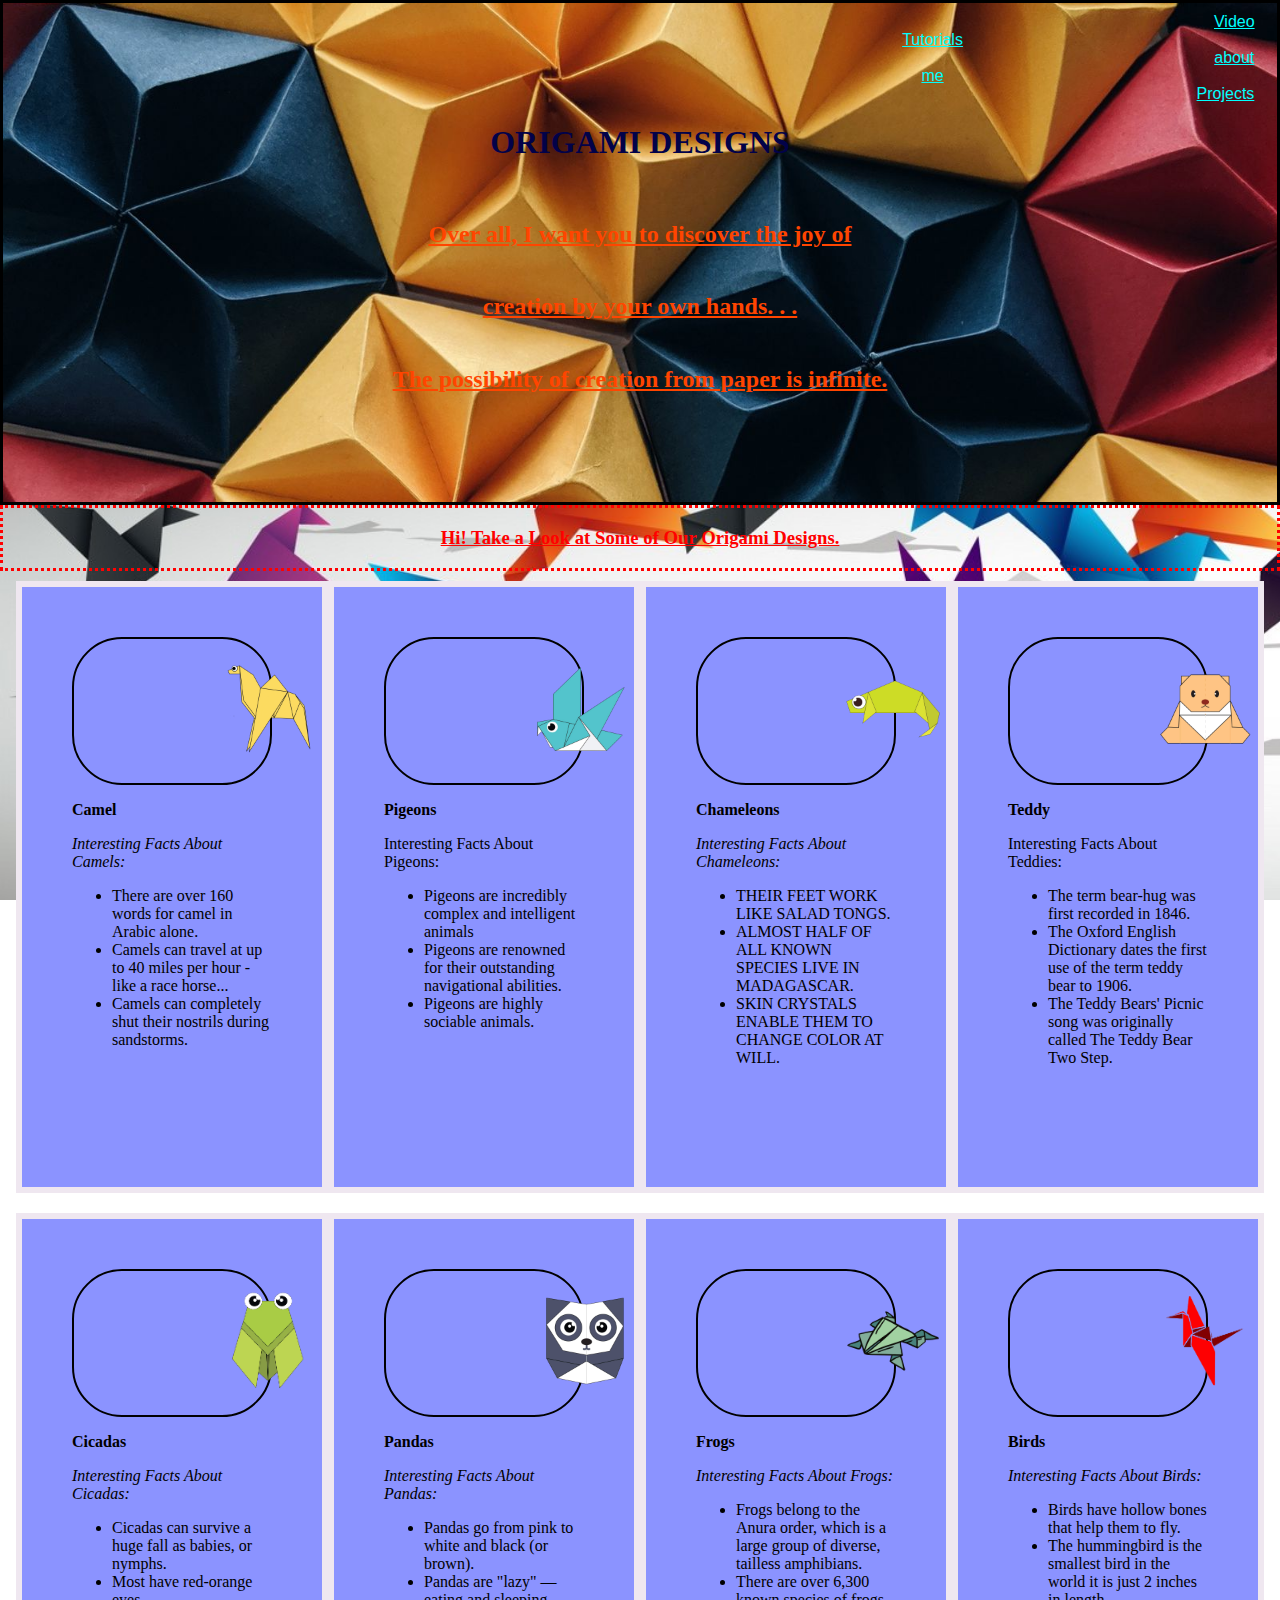
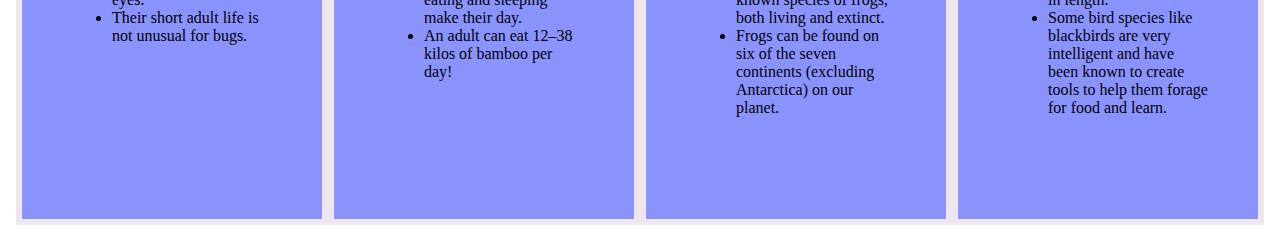
<file: index.html>
<!DOCTYPE html>
<html>

<head>
  <title>Origami Designs</title>
 
  <link rel="stylesheet"
    type="text/css"
    href="style.css"/>
</head>

<body style="background-color: #ffffff;">

  <div class="head">

      <div class="menu">

      <a href="video.html">Video Tutorials</a>

      <a href="aboutMe.html">about me</a>
      
      <a href="https://lakshyahans.whjr.site/">Projects</a>

      </div>

      <h1>ORIGAMI DESIGNS</h1>
      
      <h2><u>
        Over all, I want you to discover the joy of 
      </u></h2>
      
      <h2><u>
        creation by your own hands. . . 
      </u></h2>

      <h2><u>
        The possibility of creation from paper is infinite. 
      </u></h2>
      

  </div>

  <div class="note">

    <h3><b><u>Hi! Take a Look at Some of Our Origami Designs.</u></b></h3>
  </div>

  <div class="grid">
    <div class="origami">
      <div class="img">
      <a href="http://origami.me/camel" target="_blank"><img src="camel.png" width=100 height=100></a>
    </div>
    <div class="para">
      <p><b>
       Camel</b></p>
    </div>
      <p><i>Interesting Facts About Camels:</i></p>
      <ul>
        <li> There are over 160 words for camel in Arabic alone.<br></li>
          <li> Camels can travel at up to 40 miles per hour - like a race horse...<br></li>
          <li>Camels can completely shut their nostrils during sandstorms.</li>
      </ul>
    </div>

    <div class="origami">
      <div class="img">
      <a href="http://origami.me/pigeon" target="_blank"><img src="pigeon.png" width=100 height=100></a>
    </div>
    <div class="para">
      <p><b>
       Pigeons</b></p>
    </div>
      <p>Interesting Facts About Pigeons:</p>
      <ul>
        <li>Pigeons are incredibly complex and intelligent animals</li>
        <li>Pigeons are renowned for their outstanding navigational abilities.</li>
        <li>Pigeons are highly sociable animals.</li>
      </ul>
    </div>

    <div class="origami">
      <div class="img">
      <a href="http://origami.me/chameleon" target="_blank"><img src="chameleon.png" width=100
          height=100></a>
        </div>
        <div class="para">
          <p><b>
           Chameleons</b></p>
        </div>
      <p><i>Interesting Facts About Chameleons:</i></p>
      <ul>
        <li> THEIR FEET WORK LIKE SALAD TONGS.<br></li>
      <li> ALMOST HALF OF ALL KNOWN SPECIES LIVE IN MADAGASCAR.<br></li>
        <li>SKIN CRYSTALS ENABLE THEM TO CHANGE COLOR AT WILL.</li>
      </ul>
    </div>

    <div class="origami">
      <div class="img">
      <a href="http://origami.me/teddy-bear" target="_blank"><img src="teddy.png" width=100 height=100></a>
    </div>
    <div class="para">
      <p><b>
       Teddy</b></p>
    </div>
      <p>Interesting Facts About Teddies:</p>
      <ul>
        <li> The term bear-hug was first recorded in 1846.<br></li>
      <li> The Oxford English Dictionary dates the first use of the term teddy bear to 1906.<br></li>
        <li>The Teddy Bears' Picnic song was originally called The Teddy Bear Two Step.</li>
      </ul>
    </div>

    <div class="origami">
      <div class="img">
      <a href="http://origami.me/flying-cicada" target="_blank"><img src="cicada.png" width=100
          height=100></a>
        </div>
        <div class="para">
          <p><b>
           Cicadas</b></p>
        </div>
      <p><i>Interesting Facts About Cicadas:</i></p>
      <ul>
        <li> Cicadas can survive a huge fall as babies, or nymphs.<br></li>
      <li> Most have red-orange eyes.<br></li>
        <li>Their short adult life is not unusual for bugs.</li>
      </ul>
    </div>

    
    <div class="origami">
      <div class="img">
      <a href="http://origami.me/panda" target="_blank"><img src="panda.png" width=100 height=100></a>
    </div>
    <div class="para">
      <p><b>
       Pandas</b></p>
    </div>
      <p><i>Interesting Facts About Pandas:</i></p>
      <ul>
        <li> Pandas go from pink to white and black (or brown).<br></li>
      <li> Pandas are "lazy" — eating and sleeping make their day.<br></li>
        <li>An adult can eat 12–38 kilos of bamboo per day!</li>
      </ul>
    </div>
    
    <div class="origami">
      <div class="img">
      <a href="https://origami.me/jumping-frog/" target="_blank"><img src="frog.png" width=100 height=100></a>
    </div>
    <div class="para">
      <p><b>
       Frogs</b></p>
    </div>
      <p><i>Interesting Facts About Frogs:</i></p>
      <ul>
        <li> Frogs belong to the Anura order, which is a large group of diverse, tailless amphibians.<br></li>
      <li> There are over 6,300 known species of frogs, both living and extinct.<br></li>
        <li> Frogs can be found on six of the seven continents (excluding Antarctica) on our planet.</li>
      </ul>
    </div>

    <div class="origami">
      <div class="img">
      <a href="http://make-origami.com/flapping-bird/" target="_blank"><img src="bird.png" width=100 height=100></a>
    </div>
    <div class="para">
      <p><b>
       Birds</b></p>
    </div>
      <p><i>Interesting Facts About Birds:</i></p>
      <ul>
        <li> Birds have hollow bones that help them to fly.<br></li>
      <li> The hummingbird is the smallest bird in the world it is just 2 inches in length.<br></li>
        <li> Some bird species like blackbirds are very intelligent and have been known to create tools to help them forage for food and learn.</li>
      </ul>
    </div>

  </div>

</body>

</html>
</file>
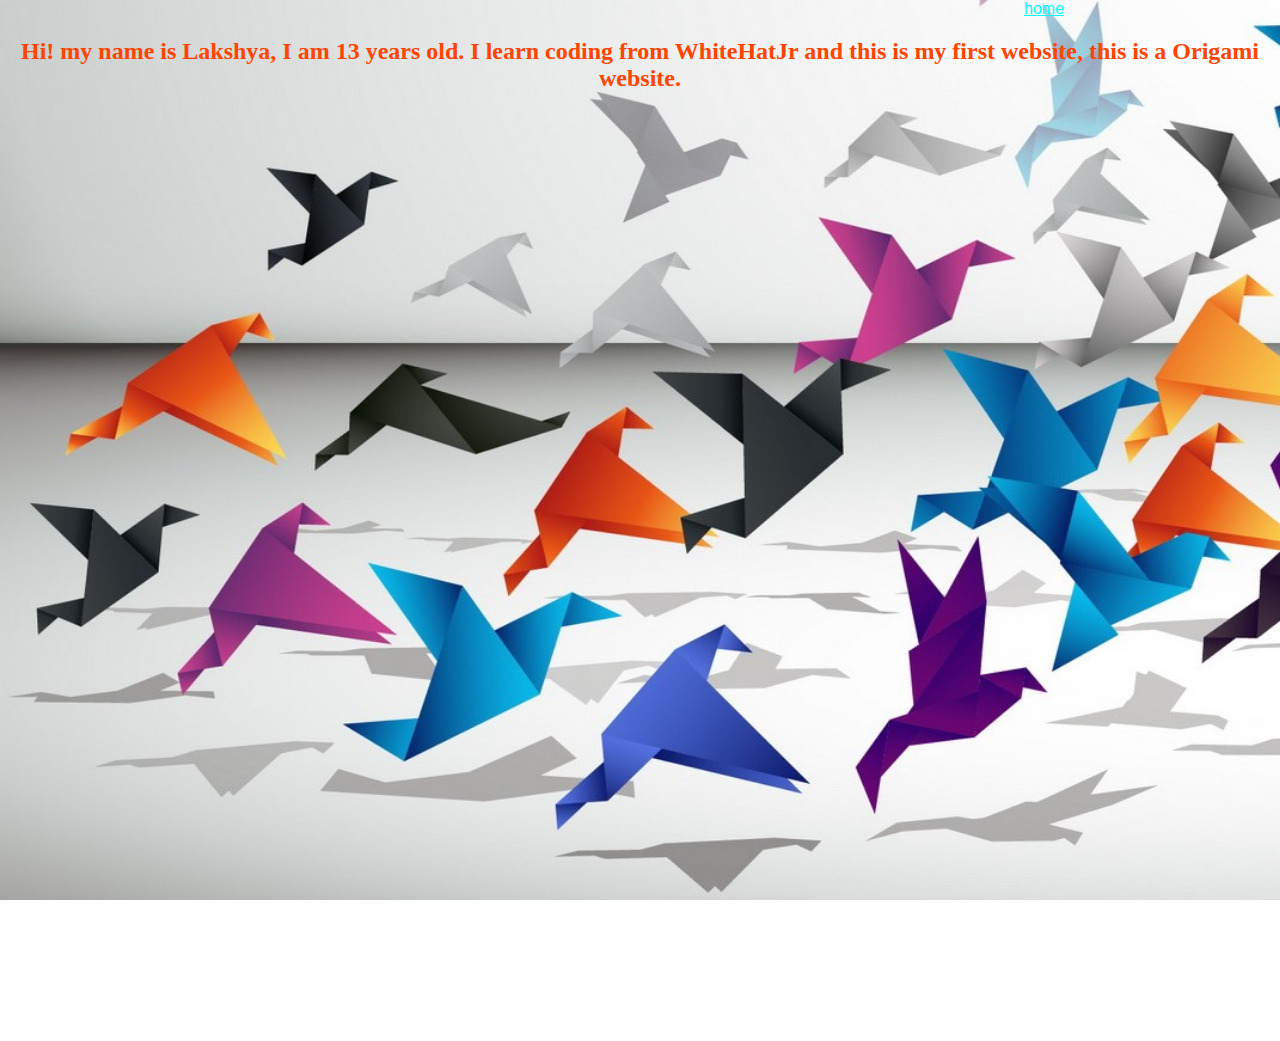
<file: aboutMe.html>
<!DOCTYPE html>
<html>

<head>

    <title>aboutMe</title>
    <link rel="stylesheet" href="style.css"/>
</head>

<body>
    <a href="index.html">home</a>
    <h2>Hi! my name is Lakshya, I am 13 years old. I learn coding
       from WhiteHatJr and this is my first website, this is a 
       Origami website. 
    </h2>
</body>

</html>
</file>
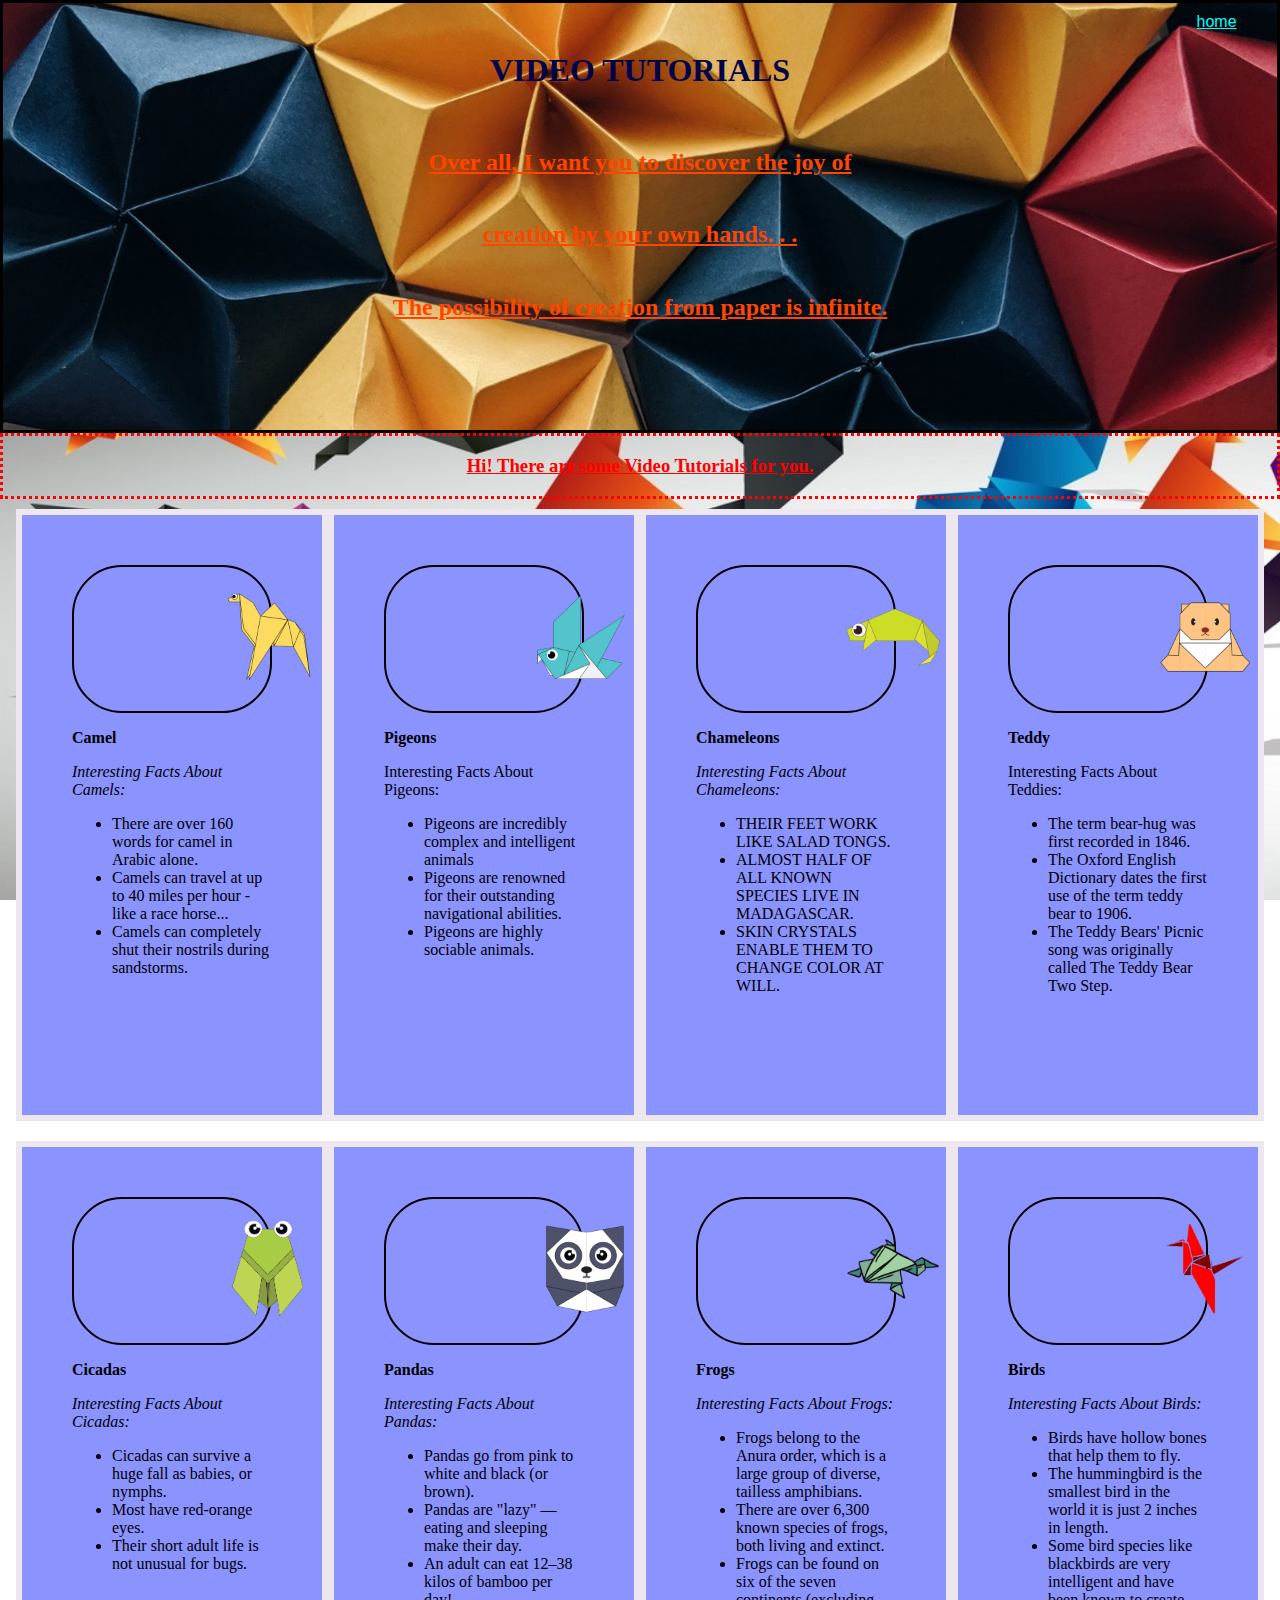
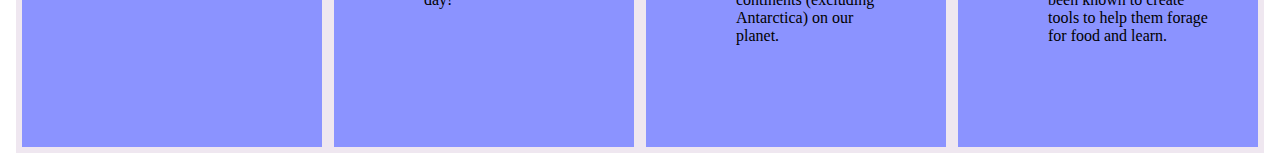
<file: video.html>
<!DOCTYPE html>
       <html>
       
       <head>
         <title>Video Tutorials</title>
        
         <link rel="stylesheet"
           type="text/css"
           href="style.css"/>
       </head>
       
       <body style="background-color: #ffffff;">
       
           <div class="head">
       
             <div class="menu">
               <a href="index.html">home</a>
             </div>
       
             <h1>VIDEO TUTORIALS</h1>
       
             <h2><u>
               Over all, I want you to discover the joy of 
             </u></h2>
             
             <h2><u>
               creation by your own hands. . .  
             </u></h2>
       
             <h2><u>
               The possibility of creation from paper is infinite. 
             </u></h2>
             
       
         </div>
       
         <div class="note">
       
           <h3><b><u>Hi! There are some Video Tutorials for you.</u></b></h3>
         </div>
       
       
         <div class="grid">
           <div class="origami">
             <div class="img">
             <a href="https://www.youtube.com/watch?v=qh7Zg88FsMM&t=78s" target="_blank"><img src="camel.png" width=100 height=100></a>
           </div>
           <div class="para">
             <p><b>
              Camel</b></p>
           </div>
             <p><i>Interesting Facts About Camels:</i></p>
             <ul>
               <li> There are over 160 words for camel in Arabic alone.<br></li>
                 <li> Camels can travel at up to 40 miles per hour - like a race horse...<br></li>
                 <li>Camels can completely shut their nostrils during sandstorms.</li>
             </ul>
           </div>
       
           <div class="origami">
             <div class="img">
             <a href="https://www.youtube.com/watch?v=L6ciLmiEfg0&t=3s" target="_blank"><img src="pigeon.png" width=100 height=100></a>
           </div>
           <div class="para">
             <p><b>
              Pigeons</b></p>
           </div>
             <p>Interesting Facts About Pigeons:</p>
             <ul>
               <li>Pigeons are incredibly complex and intelligent animals</li>
               <li>Pigeons are renowned for their outstanding navigational abilities.</li>
               <li>Pigeons are highly sociable animals.</li>
             </ul>
           </div>
       
           <div class="origami">
             <div class="img">
             <a href="https://www.youtube.com/watch?v=d2V4BgM_5JU" target="_blank"><img src="chameleon.png" width=100
                 height=100></a>
               </div>
               <div class="para">
                 <p><b>
                  Chameleons</b></p>
               </div>
             <p><i>Interesting Facts About Chameleons:</i></p>
             <ul>
               <li> THEIR FEET WORK LIKE SALAD TONGS.<br></li>
             <li> ALMOST HALF OF ALL KNOWN SPECIES LIVE IN MADAGASCAR.<br></li>
               <li>SKIN CRYSTALS ENABLE THEM TO CHANGE COLOR AT WILL.</li>
             </ul>
           </div>
       
           <div class="origami">
             <div class="img">
             <a href="https://www.youtube.com/watch?v=JvMrBCJDl1E&t=132s" target="_blank"><img src="teddy.png" width=100 height=100></a>
           </div>
           <div class="para">
             <p><b>
              Teddy</b></p>
           </div>
             <p>Interesting Facts About Teddies:</p>
             <ul>
               <li> The term bear-hug was first recorded in 1846.<br></li>
             <li> The Oxford English Dictionary dates the first use of the term teddy bear to 1906.<br></li>
               <li>The Teddy Bears' Picnic song was originally called The Teddy Bear Two Step.</li>
             </ul>
           </div>
       
           <div class="origami">
             <div class="img">
             <a href="https://www.youtube.com/watch?v=nodSnVhyNpA" target="_blank"><img src="cicada.png" width=100
                 height=100></a>
               </div>
               <div class="para">
                 <p><b>
                  Cicadas</b></p>
               </div>
             <p><i>Interesting Facts About Cicadas:</i></p>
             <ul>
               <li> Cicadas can survive a huge fall as babies, or nymphs.<br></li>
             <li> Most have red-orange eyes.<br></li>
               <li>Their short adult life is not unusual for bugs.</li>
             </ul>
           </div>
           <div class="origami">
             <div class="img">
             <a href="https://www.youtube.com/watch?v=OUT_zInECDY" target="_blank"><img src="panda.png" width=100 height=100></a>
           </div>
           <div class="para">
             <p><b>
              Pandas</b></p>
           </div>
             <p><i>Interesting Facts About Pandas:</i></p>
             <ul>
               <li> Pandas go from pink to white and black (or brown).<br></li>
             <li> Pandas are "lazy" — eating and sleeping make their day.<br></li>
               <li>An adult can eat 12–38 kilos of bamboo per day!</li>
             </ul>
           </div>
       
           <div class="origami">
             <div class="img">
             <a href="https://www.youtube.com/watch?v=Vlb2udqPx-M" target="_blank"><img src="frog.png" width=100 height=100></a>
           </div>
           <div class="para">
             <p><b>
              Frogs</b></p>
           </div>
             <p><i>Interesting Facts About Frogs:</i></p>
             <ul>
               <li> Frogs belong to the Anura order, which is a large group of diverse, tailless amphibians.<br></li>
             <li> There are over 6,300 known species of frogs, both living and extinct.<br></li>
               <li> Frogs can be found on six of the seven continents (excluding Antarctica) on our planet.</li>
             </ul>
           </div>
       
           <div class="origami">
             <div class="img">
             <a href="https://www.youtube.com/watch?v=NdC4NE-eT9E" target="_blank"><img src="bird.png" width=100 height=100></a>
           </div>
           <div class="para">
             <p><b>
              Birds</b></p>
           </div>
             <p><i>Interesting Facts About Birds:</i></p>
             <ul>
               <li> Birds have hollow bones that help them to fly.<br></li>
             <li> The hummingbird is the smallest bird in the world it is just 2 inches in length.<br></li>
               <li> Some bird species like blackbirds are very intelligent and have been known to create tools to help them forage for food and learn.</li>
             </ul>
           </div>
           
         </div>
       
       </body>
       
       </html>
</file>
<file: style.css>
h1{
  padding-bottom: 3%;
  color: #020249;
}
   /*{
    border:solid;
   }*/


h2{
  padding-bottom: 2%;
  color:orangered;
  font-family: fantasy;
  text-align: center;
}

body{
    margin: 0px;
    background-image: url(bg.jpg);
    background-repeat: no-repeat;
    background-size: cover;
    background-attachment: fixed;
  }

  .menu{
    margin-top: 10px;
    margin-right: 5px;
    padding-left: 70%;
  }

  .head{

    padding-bottom: 5%;    
    background-color:#dfbda6;
    background-image: url(b.jpg);
    background-repeat: no-repeat;
    background-size:cover;
    background-attachment:fixed;
    text-align: center;
    border:solid;
    font-family:cursive;
     }
  
  .note{
    background-image: url(bg.jpg);
    background-repeat: no-repeat;
    background-size: cover;
    background-attachment: fixed;
    text-align: center;
    border: dotted;
    color: red;
       
  }
  
  
  .img{
     
    border: 2px solid #000000;
    border-radius: 50px;
    padding: 10%;
  }
  
  .grid {
    background-image: url(bg.jpg);
    background-repeat: no-repeat;
    background-size: cover;
    background-attachment: fixed;
    display: flex;
    justify-content: center;
    flex-direction: row;
    text-align: left;
    flex-wrap: wrap;
  }
  
  .origami {
    border: 1px solid #efe7f0;
    margin-top: 10px;
    margin-bottom: 10px;
    width: 200px;
    height: 500px;
    padding: 50px;
    background-color:#8b93ff;
    border-width: 6px;
    
  }

  .origami:hover{
    transform: scale(1.2);
  }
  
  a:link{
    transform: scale(1.2);
    color:#00ffff;
    font-family: Impact, Haettenschweiler, 'Arial Narrow Bold', sans-serif;
    padding: 80%;
  }
  
  
  a:visited{
    color:#7fff00(0, 0, 0);
    font-family: Impact, Haettenschweiler, 'Arial Narrow Bold', sans-serif;
  }
  .img:hover{
    background-color: #ff000038;
    color:  #000000;
  }
</file>
